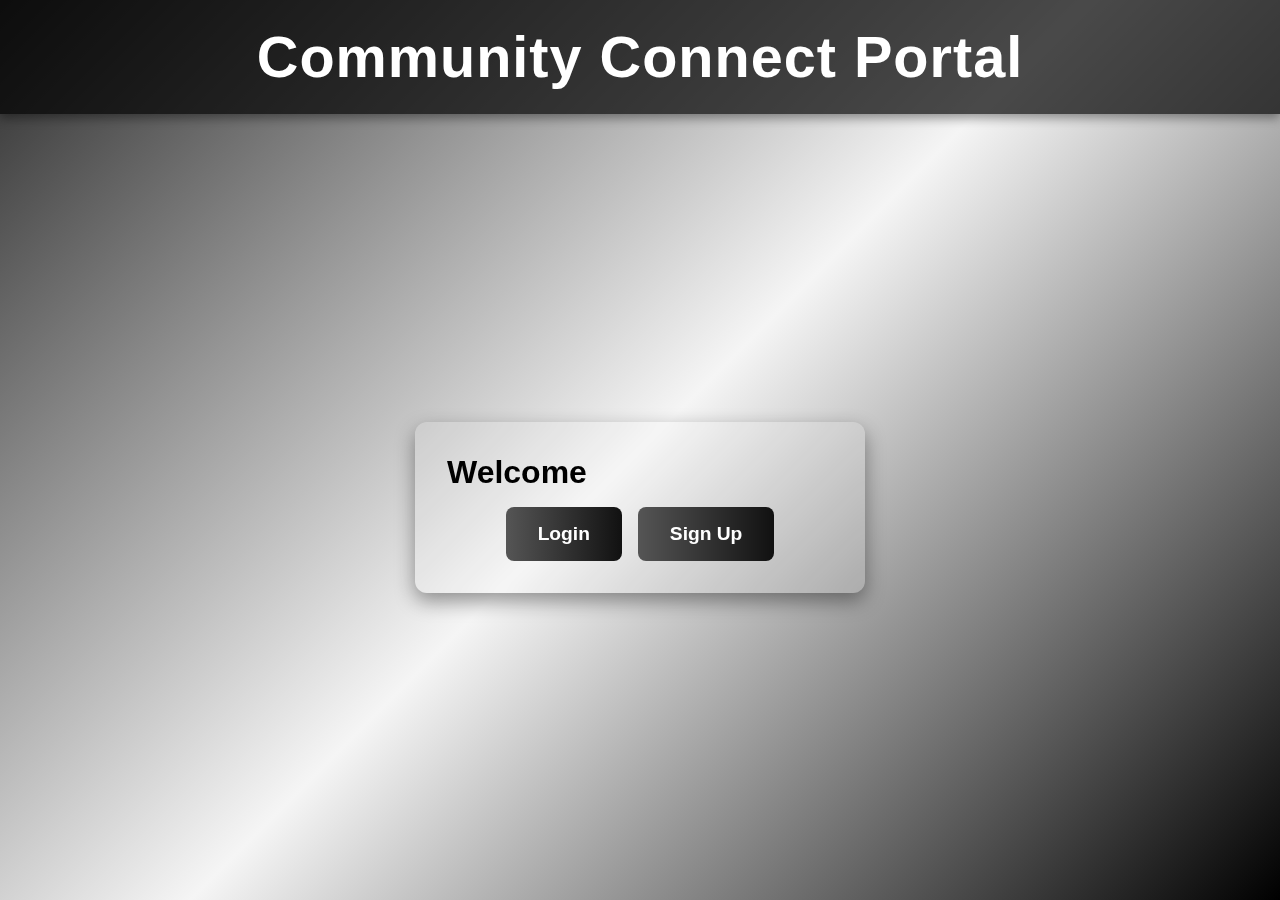
<file: get-started.html>
<!DOCTYPE html>
<html lang="en">
<head>
    <meta charset="UTF-8">
    <meta name="viewport" content="width=device-width, initial-scale=1.0">
    <title>Community Connect</title>
    <link rel="stylesheet" href="style.css">
</head>
<body>
    <header>
        <h1>Community Connect Portal</h1>
    </header>
    <main>

        <section id="landing">
            <h2>Welcome</h2>
            <div class="choice-buttons">
                <button onclick="showLogin()">Login</button>
                <button onclick="showSignUp()">Sign Up</button>
            </div>
        </section>

        <section id="loginSection" class="hidden">
            <h2>Login</h2>
            <form>
                <label for="loginEmail">Email</label>
                <input type="email" id="loginEmail" required>
                <label for="loginPassword">Password</label>
                <input type="password" id="loginPassword" required>
                <button type="submit">Login</button>
                <button type="button" onclick="backToLanding()">Back</button>
            </form>
        </section>

        <section id="signUpChoice" class="hidden">
            <h2>Sign Up As</h2>
            <div class="choice-buttons">
                <button onclick="showNGOForm()">NGO</button>
                <button onclick="showVolunteerForm()">Volunteer</button>
            </div>
            <button type="button" onclick="backToLanding()">Back</button>
        </section>

        <section id="ngoFormSection" class="hidden">
            <h2>NGO Registration</h2>
            <form id="ngoForm">
                <label for="ngoName">NGO Name</label>
                <input type="text" id="ngoName" required>
                <label for="ngoEmail">Email</label>
                <input type="email" id="ngoEmail" required>
                <label for="ngoDocs">Upload Documents (ID / Registration)</label>
                <input type="file" id="ngoDocs" required>
                <button type="submit">Register NGO</button>
                <button type="button" onclick="backToSignUpChoice()">Back</button>
            </form>
        </section>

        <section id="volunteerFormSection" class="hidden">
            <h2>Volunteer Registration</h2>
            <form id="volunteerForm">
                <label for="volName">Full Name</label>
                <input type="text" id="volName" required>
                <label for="volEmail">Email</label>
                <input type="email" id="volEmail" required>
                <label for="volLocation">Location (City)</label>
                <input type="text" id="volLocation" required>
                <label for="volSkills">Skills</label>
                <select id="volSkills" multiple>
                    <option value="teaching">Teaching</option>
                    <option value="coding">Coding</option>
                    <option value="cooking">Cooking</option>
                    <option value="logistics">Logistics</option>
                </select>
                <label for="volInterests">Interests</label>
                <select id="volInterests" multiple>
                    <option value="healthcare">Healthcare</option>
                    <option value="environment">Environment</option>
                    <option value="disability">Disability Support</option>
                    <option value="education">Education</option>
                </select>
                <button type="submit">Register Volunteer</button>
                <button type="button" onclick="backToSignUpChoice()">Back</button>
            </form>
        </section>

    </main>

    <script>
        const landing = document.getElementById('landing');
        const loginSection = document.getElementById('loginSection');
        const signUpChoice = document.getElementById('signUpChoice');
        const ngoFormSection = document.getElementById('ngoFormSection');
        const volunteerFormSection = document.getElementById('volunteerFormSection');

        function showLogin() {
            landing.classList.add('hidden');
            loginSection.classList.remove('hidden');
        }

        function showSignUp() {
            landing.classList.add('hidden');
            signUpChoice.classList.remove('hidden');
        }

        function showNGOForm() {
            signUpChoice.classList.add('hidden');
            ngoFormSection.classList.remove('hidden');
        }

        function showVolunteerForm() {
            signUpChoice.classList.add('hidden');
            volunteerFormSection.classList.remove('hidden');
        }

        function backToLanding() {
            loginSection.classList.add('hidden');
            signUpChoice.classList.add('hidden');
            landing.classList.remove('hidden');
        }

        function backToSignUpChoice() {
            ngoFormSection.classList.add('hidden');
            volunteerFormSection.classList.add('hidden');
            signUpChoice.classList.remove('hidden');
        }
    </script>
</body>
</html>
</file>
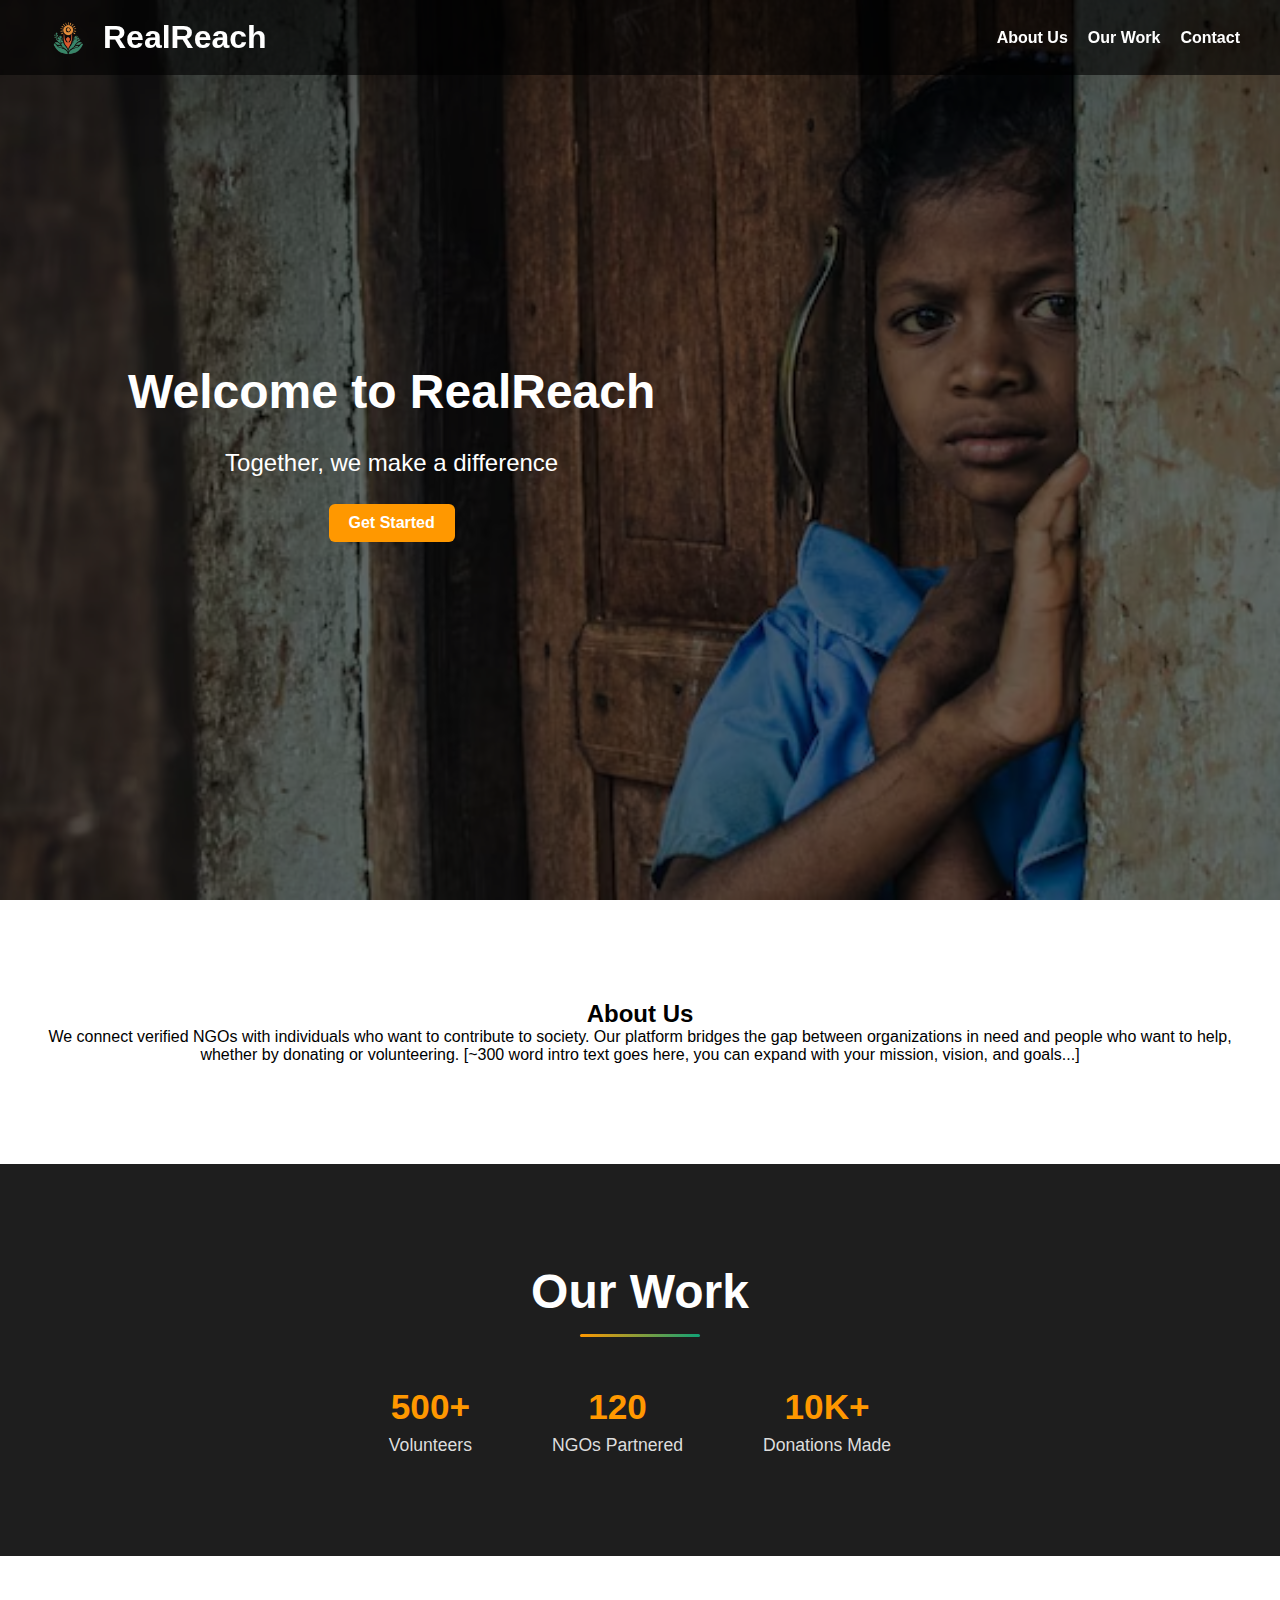
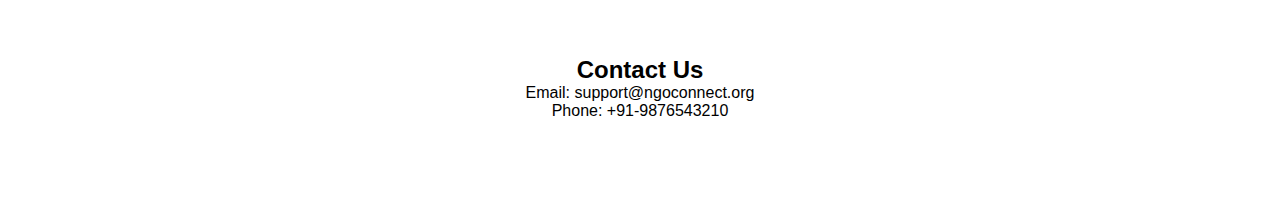
<file: main.html>
<!DOCTYPE html>
<html lang="en">
<head>
  <meta charset="UTF-8">
  <meta name="viewport" content="width=device-width, initial-scale=1.0">
  <title>RealReach</title>
  <link rel="stylesheet" href="main.css">
</head>
<body>

  <header class="navbar">
    <div class="logo">
      <img src="logo.png" alt="Logo">
      <h1>RealReach</h1>
    </div>
    <nav>
      <ul>
        <li><a href="#about">About Us</a></li>
        <li><a href="#work">Our Work</a></li>
        <li><a href="#contact">Contact</a></li>
      </ul>
    </nav>
  </header>

  <section class="hero">
    <div class="hero-content">
      <h2>Welcome to RealReach</h2>
      <p>Together, we make a difference</p>
      <a href="get-started.html" class="btn">Get Started</a>
    </div>
  </section>

  <section id="about" class="section">
    <h2>About Us</h2>
    <p>
      We connect verified NGOs with individuals who want to contribute to society. 
      Our platform bridges the gap between organizations in need and people who want to help, 
      whether by donating or volunteering.  
      [~300 word intro text goes here, you can expand with your mission, vision, and goals...]
    </p>
  </section>

  <section id="work" class="section dark">
    <h2>Our Work</h2>
    <div class="stats">
      <div><h3>500+</h3><p>Volunteers</p></div>
      <div><h3>120</h3><p>NGOs Partnered</p></div>
      <div><h3>10K+</h3><p>Donations Made</p></div>
    </div>
  </section>

  <section id="contact" class="section">
    <h2>Contact Us</h2>
    <p>Email: support@ngoconnect.org</p>
    <p>Phone: +91-9876543210</p>
  </section>

</body>
</html>
</file>
<file: main.css>
* { margin: 0; padding: 0; box-sizing: border-box; }
body { font-family: Arial, sans-serif; scroll-behavior: smooth; }

.navbar {
  position: fixed;
  top: 0; left: 0; right: 0;
  display: flex;
  justify-content: space-between;
  align-items: center;
  padding: 15px 40px;
  background: rgba(0,0,0,0.6);
  color: #fff;
  z-index: 1000;
}

.navbar .logo {
  display: flex;
  align-items: center;
}
.navbar .logo img {
  height: 45px;
  margin-right: 10px;
}
.navbar ul {
  display: flex;
  list-style: none;
}
.navbar ul li {
  margin-left: 20px;
}
.navbar ul li a {
  color: #fff;
  text-decoration: none;
  font-weight: bold;
}
.navbar ul li a:hover {
  text-decoration: underline;
}


.hero {
  background: url("login_background.avif") no-repeat center center;
  background-size: cover;
  height: 100vh;
  display: flex;
  justify-content: center;
  align-items: center;
  text-align: center;
  color: #fff;
  position: relative;
}
.hero::after {
  content: "";
  position: absolute;
  top: 0; left: 0; right: 0; bottom: 0;
  background: rgba(0,0,0,0.5); 
}
.hero-content {
  position: relative;
  z-index: 1;
  text-align: center;      
  max-width: 600px;        
  margin-left: 10%;         
  margin-right: auto;      
}


.hero-content h2 {
  font-size: 3rem;           
  line-height: 1.4;         
  margin-bottom: 15px;
}

.hero-content p {
  font-size: 1.5rem;         
  line-height: 1.8;          
}

.hero .btn {
  display: inline-block;
  padding: 10px 20px;
  margin-top: 20px;
  background: #ff9800;
  color: #fff;
  border-radius: 6px;
  text-decoration: none;
  font-weight: bold;
}

.section {
  padding: 100px 20px;
  text-align: center;
}
.section.dark {
  background: #222;
  color: #fff;
}

.about {
  padding: 100px 80px;
  background: #f9f9f9;
}

.about h2 {
  font-size: 3.5rem;                
  font-family: 'Poppins', sans-serif;
  color: #ff9800;                   
  text-align: center;
  position: relative;
  margin-bottom: 50px;
}

.about h2::after {
  content: "";
  display: block;
  width: 180px;
  height: 4px;
  background: linear-gradient(90deg, #ff9800, #10a276);
  margin: 12px auto 0;
  border-radius: 2px;
}


.about-text {
  column-count: 2;
  column-gap: 60px;
  text-align: justify;
  font-size: 1.2rem;
  line-height: 2;
  font-family: 'Merriweather', serif;
  color: #333;
}

.section.dark {
  background: #1e1e1e;
  color: #fff;
  padding: 100px 20px;
  text-align: center;
}

.section.dark h2 {
  font-size: 3rem;
  font-family: 'Poppins', sans-serif;
  margin-bottom: 50px;
  position: relative;
}

.section.dark h2::after {
  content: "";
  display: block;
  width: 120px;
  height: 3px;
  background: linear-gradient(90deg, #ff9800, #10a276);
  margin: 15px auto 0;
  border-radius: 2px;
}

.stats {
  display: flex;
  justify-content: center;
  align-items: flex-start; 
  gap: 80px;
  margin-top: 30px;
}

.stats div {
  text-align: center;
  transition: transform 0.3s ease;
}

.stats div:hover {
  transform: scale(1.1);
}

.stats div i {
  font-size: 3rem;
  color: #ff9800;
  margin-bottom: 15px;
}

.stats div h3 {
  font-size: 2.2rem;
  color: #ff9800;
  margin-bottom: 8px;
}

.stats div p {
  font-size: 1.1rem;
  color: #ddd;
  margin: 0;
}


.contact {
  padding: 80px 20px;
  background: #f9f9f9;
  text-align: center;
}

.contact h2 {
  font-size: 2.5rem;
  font-family: 'Poppins', sans-serif;
  color:  #ff9800;
  margin-bottom: 30px;
  position: relative;
}

.contact h2::after {
  content: "";
  display: block;
  width: 100px;
  height: 3px;
  background: linear-gradient(90deg, #ff9800, #10a276);
  margin: 12px auto 0;
  border-radius: 2px;
}

.contact-info {
  display: flex;
  flex-direction: column;
  align-items: center;
  gap: 15px;
  font-size: 1.2rem;
  color: #333;
}

.contact-info i {
  color: #ff9800;
  margin-right: 10px;
}

.btn-outline {
  border: 2px solid #ff9800;
  background: transparent;
  color: #ff9800;
  margin-left: 15px;
}
</file>
<file: style.css>
/* Reset + global */
* {
    margin: 0;
    padding: 0;
    box-sizing: border-box;
  }
  
  body {
    font-family: 'Geist', sans-serif;
    background: linear-gradient(135deg, #2c2c2c, #f5f5f5, #000000);
    color: white;
    min-height: 100vh;
    display: flex;
    flex-direction: column;
  }
  
  /* Header */
  header {
    background: rgba(0, 0, 0, 0.7);
    padding: 1.5rem;
    text-align: center;
    color: white;
    font-size: 1.8rem;
    font-weight: bold;
    letter-spacing: 1px;
    box-shadow: 0 4px 10px rgba(0,0,0,0.4);
  }
  
  /* Main layout */
  main {
    flex: 1;
    display: flex;
    justify-content: center;
    align-items: center;
    padding: 2rem;
  }
  
  /* Sections */
  section {
    background: rgba(255, 255, 255, 0.1);
    padding: 2rem;
    border-radius: 12px;
    box-shadow: 0 8px 20px rgba(0, 0, 0, 0.4);
    width: 100%;
    max-width: 450px;
    margin: 1rem;
    animation: fadeIn 0.6s ease-in-out;
    backdrop-filter: blur(6px);
  }
  
  h2 {
    font-size: 2rem;
    margin-bottom: 1rem;
    color: #000;   /* <-- headings now black */
  }
  
  /* Forms */
  form label {
    display: block;
    text-align: left;
    margin-top: 1rem;
    margin-bottom: 0.3rem;
    font-weight: 500;
    color: #ddd;
  }
  
  form input,
  form select,
  form button {
    width: 100%;
    padding: 0.8rem;
    margin-bottom: 1rem;
    border-radius: 6px;
    border: none;
    font-size: 1rem;
  }
  
  form input,
  form select {
    background: #333;
    color: white;
  }
  
  form button {
    background: linear-gradient(90deg, #555, #111);
    color: white;
    font-weight: bold;
    cursor: pointer;
    transition: transform 0.2s, background 0.3s;
  }
  
  form button:hover {
    background: linear-gradient(90deg, #777, #000);
    transform: scale(1.05);
  }
  
  /* Landing buttons */
  .choice-buttons {
    display: flex;
    justify-content: center;
    gap: 1rem;
  }
  
  .choice-buttons button {
    padding: 1rem 2rem;
    border-radius: 8px;
    border: none;
    background: linear-gradient(90deg, #555, #111);
    color: white;
    font-size: 1.2rem;
    font-weight: bold;
    cursor: pointer;
    transition: transform 0.2s, background 0.3s;
  }
  
  .choice-buttons button:hover {
    background: linear-gradient(90deg, #777, #000);
    transform: scale(1.08);
  }
  
  /* Make them wide */
  .big-buttons button {
    flex: 1;
  }
  
  /* Utility */
  .hidden {
    display: none;
  }
  
  @keyframes fadeIn {
    from { opacity: 0; transform: translateY(20px); }
    to { opacity: 1; transform: translateY(0); }
  }
</file>
